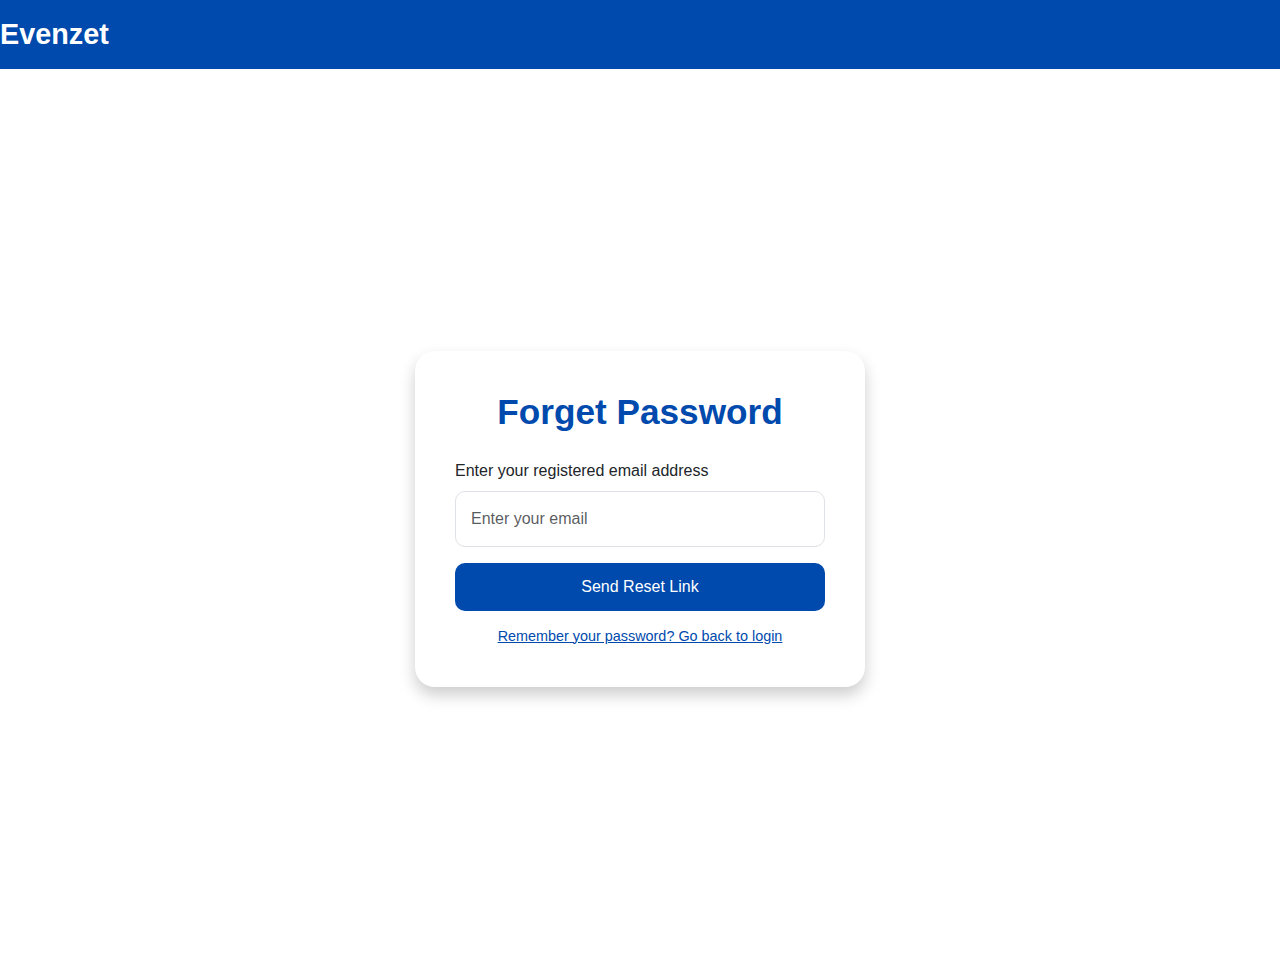
<file: OEMS-web-appp-main/OEMS-web-appp-main/Review 1/OEMS-web-app/webapp/forget-password.html>
<!DOCTYPE html>
<html lang="en">

<head>
    <meta charset="UTF-8">
    <meta name="viewport" content="width=device-width, initial-scale=1.0">
    <title>Forget Password - Evenzet</title>
    <!-- Bootstrap CSS -->
    <link href="https://cdn.jsdelivr.net/npm/bootstrap@5.3.0/dist/css/bootstrap.min.css" rel="stylesheet">
    <!-- Custom CSS -->
    <style>
        /* Page Background */
        body {
            background-image: url('https://www.example.com/your-background-image.jpg'); /* Replace with your background image URL */
            background-size: cover;
            background-position: center;
            height: 100vh;
            font-family: 'Arial', sans-serif;
        }

        /* Navbar */
        .navbar {
            background-color: #004aad;
        }

        .navbar-brand {
            color: white;
            font-size: 1.8rem;
            font-weight: bold;
        }

        .navbar-brand:hover {
            color: #ffb6c1;
        }

        /* Forget Password Form Styles */
        .forgot-password-container {
            display: flex;
            justify-content: center;
            align-items: center;
            height: 100vh;
        }

        .forgot-password-form {
            background-color: white;
            padding: 40px;
            border-radius: 20px;
            box-shadow: 0 8px 16px rgba(0, 0, 0, 0.2);
            width: 100%;
            max-width: 450px;
        }

        .form-title {
            font-size: 2.2rem;
            font-weight: bold;
            margin-bottom: 25px;
            text-align: center;
            color: #004aad;
        }

        .form-control {
            border-radius: 10px;
            padding: 15px;
            font-size: 1rem;
        }

        .btn-custom {
            width: 100%;
            border-radius: 10px;
            padding: 12px;
            font-size: 1rem;
            background-color: #004aad;
            color: white;
            border: none;
        }

        .btn-custom:hover {
            background-color: #0066cc;
        }

        .back-to-login {
            display: block;
            text-align: center;
            margin-top: 15px;
            font-size: 0.9rem;
            color: #004aad;
        }

        .back-to-login:hover {
            color: #ffb6c1;
        }

        .invalid-feedback {
            font-size: 0.9rem;
            color: red;
        }
    </style>
</head>

<body>
    <!-- Top Navbar -->
    <nav class="navbar navbar-expand-lg navbar-light">
        <a class="navbar-brand" href="#">Evenzet</a>
    </nav>

    <!-- Forget Password Form -->
    <div class="forgot-password-container">
        <div class="forgot-password-form">
            <h2 class="form-title">Forget Password</h2>
            <form id="forgetPasswordForm">
                <!-- Email Input -->
                <div class="mb-3">
                    <label for="email" class="form-label">Enter your registered email address</label>
                    <input type="email" class="form-control" id="email" placeholder="Enter your email" required>
                    <div class="invalid-feedback" id="emailError">Please enter a valid email address.</div>
                </div>
                <!-- Submit Button -->
                <button type="submit" class="btn-custom">Send Reset Link</button>
                <!-- Back to Login Link -->
                <a href="login.html" class="back-to-login">Remember your password? Go back to login</a>
            </form>
        </div>
    </div>

    <!-- JavaScript (Form Validation) -->
    <script>
        // Form Validation
        document.getElementById('forgetPasswordForm').addEventListener('submit', function (event) {
            event.preventDefault(); // Prevent form from submitting

            var email = document.getElementById('email');
            var valid = true;

            // Email Validation
            if (!email.value || !/\S+@\S+\.\S+/.test(email.value)) {
                document.getElementById('emailError').style.display = 'block';
                valid = false;
            } else {
                document.getElementById('emailError').style.display = 'none';
            }

            // If form is valid, send a reset link (for now, just show a success message)
            if (valid) {
                alert('Password reset link sent to ' + email.value);
                // Here, you can add your actual logic to send a password reset link (e.g., send to backend server)
            }
        });
    </script>

    <!-- Bootstrap JS and dependencies -->
    <script src="https://cdn.jsdelivr.net/npm/@popperjs/core@2.11.6/dist/umd/popper.min.js"></script>
    <script src="https://cdn.jsdelivr.net/npm/bootstrap@5.3.0/dist/js/bootstrap.min.js"></script>
</body>

</html>
</file>
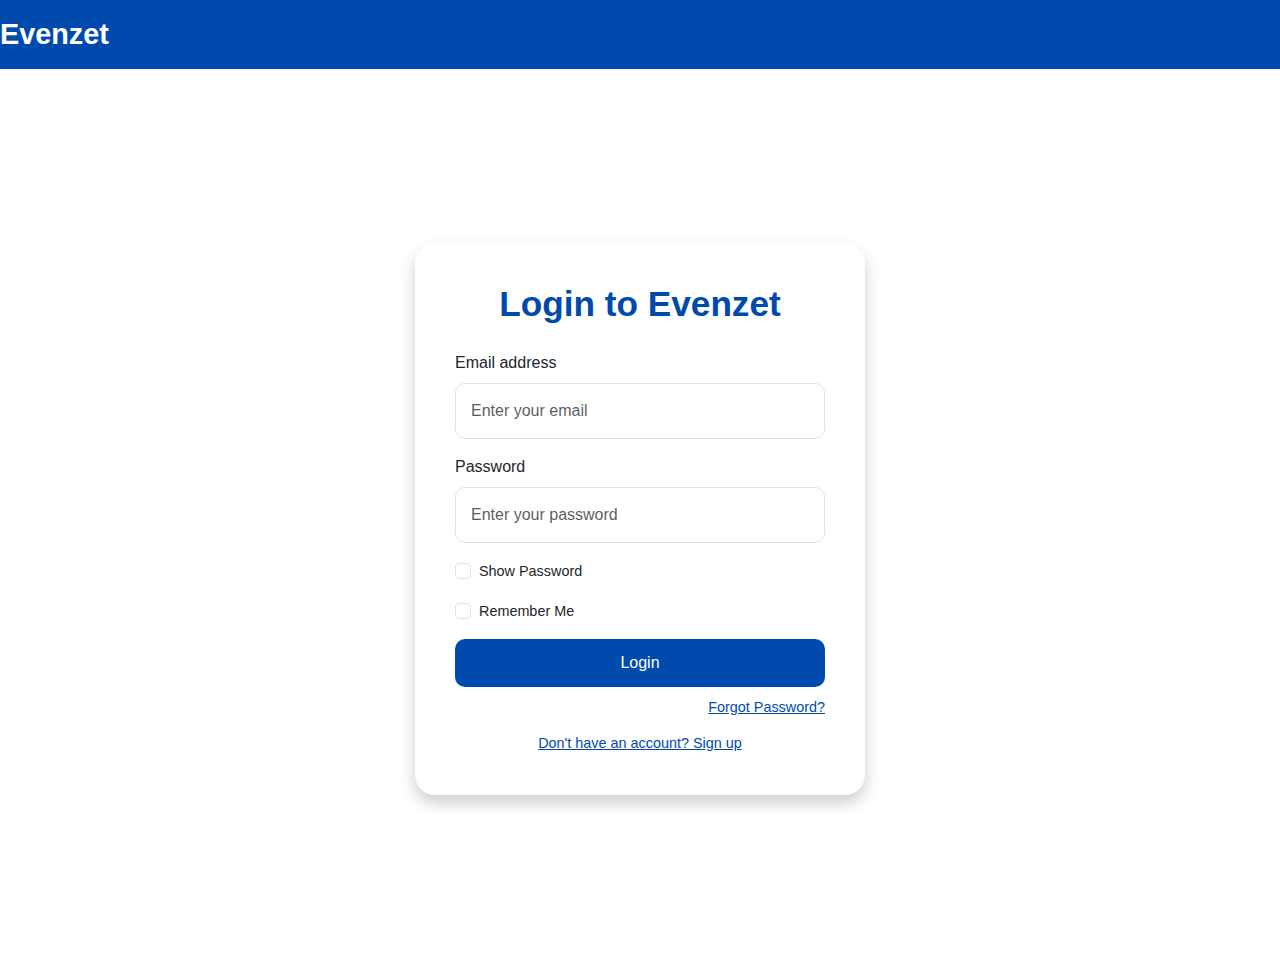
<file: OEMS-web-appp-main/OEMS-web-appp-main/Review 1/OEMS-web-app/webapp/login.html>
<!DOCTYPE html>
<html lang="en">

<head>
    <meta charset="UTF-8">
    <meta name="viewport" content="width=device-width, initial-scale=1.0">
    <title>Login - Evenzet</title>
    <!-- Bootstrap CSS -->
    <link href="https://cdn.jsdelivr.net/npm/bootstrap@5.3.0/dist/css/bootstrap.min.css" rel="stylesheet">
    <!-- Custom CSS -->
    <style>
        /* Page Background */
        body {
            background-image: url('https://www.example.com/your-background-image.jpg'); /* Replace with your background image URL */
            background-size: cover;
            background-position: center;
            height: 100vh;
            font-family: 'Arial', sans-serif;
        }

        /* Navbar */
        .navbar {
            background-color: #004aad;
        }

        .navbar-brand {
            color: white;
            font-size: 1.8rem;
            font-weight: bold;
        }

        .navbar-brand:hover {
            color: #ffb6c1;
        }

        /* Login Form Styles */
        .login-container {
            display: flex;
            justify-content: center;
            align-items: center;
            height: 100vh;
        }

        .login-form {
            background-color: white;
            padding: 40px;
            border-radius: 20px;
            box-shadow: 0 8px 16px rgba(0, 0, 0, 0.2);
            width: 100%;
            max-width: 450px;
        }

        .form-title {
            font-size: 2.2rem;
            font-weight: bold;
            margin-bottom: 25px;
            text-align: center;
            color: #004aad;
        }

        .form-control {
            border-radius: 10px;
            padding: 15px;
            font-size: 1rem;
        }

        .btn-custom {
            width: 100%;
            border-radius: 10px;
            padding: 12px;
            font-size: 1rem;
            background-color: #004aad;
            color: white;
            border: none;
        }

        .btn-custom:hover {
            background-color: #0066cc;
        }

        .forgot-password {
            display: block;
            text-align: right;
            font-size: 0.9rem;
            margin-top: 10px;
            color: #004aad;
        }

        .forgot-password:hover {
            color: #ffb6c1;
        }

        .sign-up-link {
            display: block;
            text-align: center;
            margin-top: 15px;
            font-size: 0.9rem;
            color: #004aad;
        }

        .sign-up-link:hover {
            color: #ffb6c1;
        }

        .remember-me-label {
            font-size: 0.9rem;
        }

        .invalid-feedback {
            font-size: 0.9rem;
            color: red;
        }

        .form-check-label {
            font-size: 0.9rem;
        }
    </style>
</head>

<body>
    <!-- Top Navbar -->
    <nav class="navbar navbar-expand-lg navbar-light">
        <a class="navbar-brand" href="#">Evenzet</a>
    </nav>

    <!-- Login Form -->
    <div class="login-container">
        <div class="login-form">
            <h2 class="form-title">Login to Evenzet</h2>
            <form id="loginForm">
                <!-- Email Input -->
                <div class="mb-3">
                    <label for="email" class="form-label">Email address</label>
                    <input type="email" class="form-control" id="email" placeholder="Enter your email" required>
                    <div class="invalid-feedback" id="emailError">Please enter a valid email address.</div>
                </div>
                <!-- Password Input -->
                <div class="mb-3">
                    <label for="password" class="form-label">Password</label>
                    <input type="password" class="form-control" id="password" placeholder="Enter your password" required>
                    <div class="invalid-feedback" id="passwordError">Password is required.</div>
                </div>
                <!-- Show Password Checkbox -->
                <div class="mb-3 form-check">
                    <input type="checkbox" class="form-check-input" id="showPassword">
                    <label class="form-check-label remember-me-label" for="showPassword">Show Password</label>
                </div>
                <!-- Remember Me Checkbox -->
                <div class="mb-3 form-check">
                    <input type="checkbox" class="form-check-input" id="rememberMe">
                    <label class="form-check-label remember-me-label" for="rememberMe">Remember Me</label>
                </div>
                <!-- Submit Button -->
                <button type="submit" class="btn-custom">Login</button>
                <!-- Forgot Password Link -->
                <a href="#" class="forgot-password">Forgot Password?</a>
                <!-- Sign Up Link -->
                <a href="signup.html" class="sign-up-link">Don't have an account? Sign up</a>
            </form>
        </div>
    </div>

    <!-- JavaScript (Form Validation and Show Password) -->
    <script>
        // Show Password Toggle
        document.getElementById('showPassword').addEventListener('change', function () {
            var passwordField = document.getElementById('password');
            if (this.checked) {
                passwordField.type = 'text';
            } else {
                passwordField.type = 'password';
            }
        });

        // Form Validation
        document.getElementById('loginForm').addEventListener('submit', function (event) {
            event.preventDefault(); // Prevent form from submitting

            var email = document.getElementById('email');
            var password = document.getElementById('password');
            var valid = true;

            // Email Validation
            if (!email.value || !/\S+@\S+\.\S+/.test(email.value)) {
                document.getElementById('emailError').style.display = 'block';
                valid = false;
            } else {
                document.getElementById('emailError').style.display = 'none';
            }

            // Password Validation
            if (!password.value) {
                document.getElementById('passwordError').style.display = 'block';
                valid = false;
            } else {
                document.getElementById('passwordError').style.display = 'none';
            }

            // If form is valid, submit (for now, just log the user)
            if (valid) {
                alert('Login successful!');
                // Here you can redirect to the dashboard or perform further actions
            }
        });
    </script>

    <!-- Bootstrap JS and dependencies -->
    <script src="https://cdn.jsdelivr.net/npm/@popperjs/core@2.11.6/dist/umd/popper.min.js"></script>
    <script src="https://cdn.jsdelivr.net/npm/bootstrap@5.3.0/dist/js/bootstrap.min.js"></script>
</body>

</html>
</file>
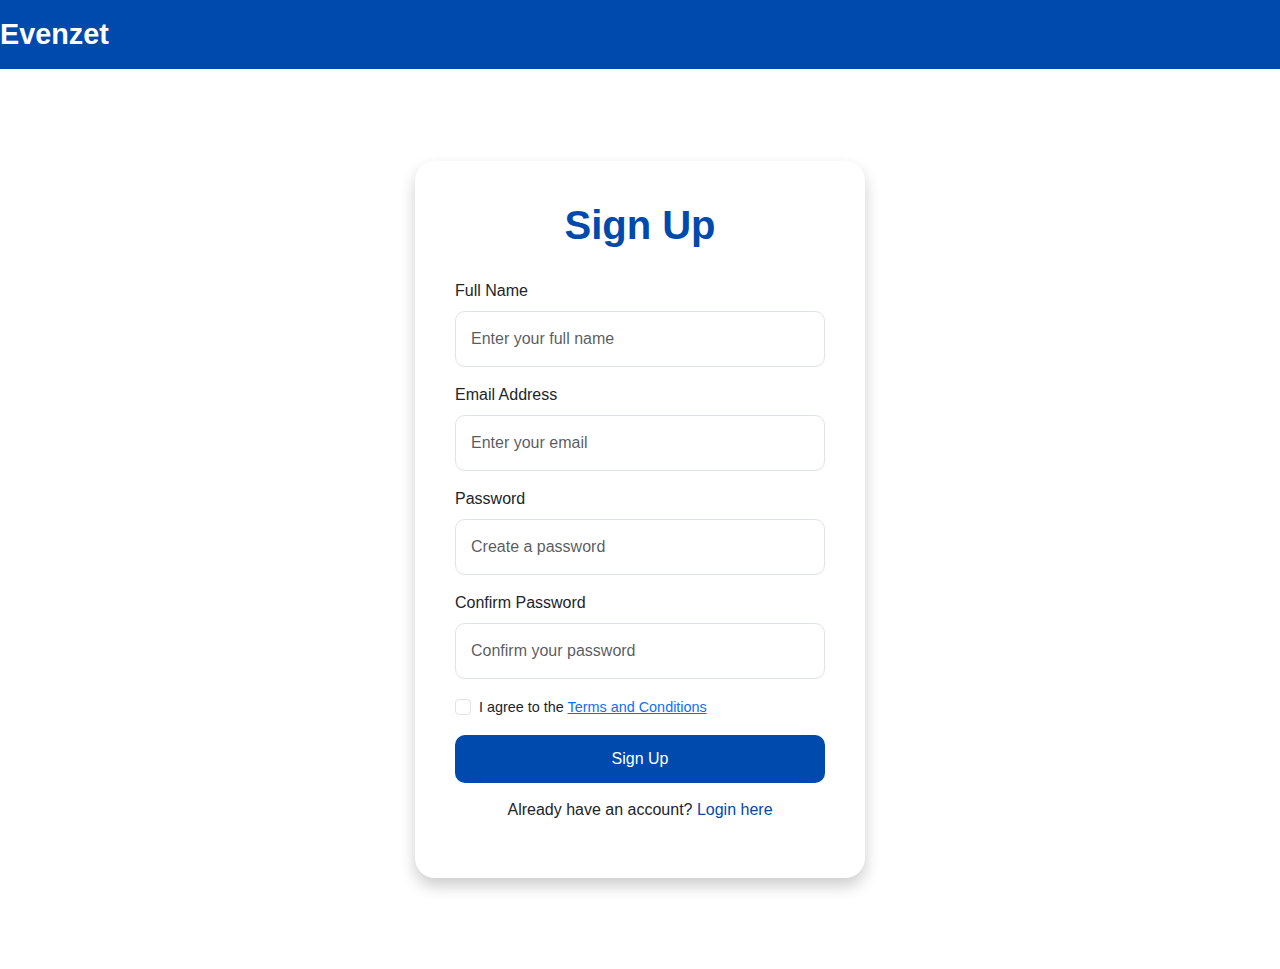
<file: OEMS-web-appp-main/OEMS-web-appp-main/Review 1/OEMS-web-app/webapp/signup.html>
<!DOCTYPE html>
<html lang="en">

<head>
    <meta charset="UTF-8">
    <meta name="viewport" content="width=device-width, initial-scale=1.0">
    <title>Sign Up - Evenzet</title>
    <!-- Bootstrap CSS -->
    <link href="https://cdn.jsdelivr.net/npm/bootstrap@5.3.0/dist/css/bootstrap.min.css" rel="stylesheet">
    <!-- Custom CSS -->
    <style>
        /* Page Background */
        body {
            background-image: url('https://www.example.com/your-background-image.jpg'); /* Replace with your background image URL */
            background-size: cover;
            background-position: center;
            height: 100vh;
            font-family: 'Arial', sans-serif;
        }

        /* Navbar */
        .navbar {
            background-color: #004aad;
        }

        .navbar-brand {
            color: white;
            font-size: 1.8rem;
            font-weight: bold;
        }

        .navbar-brand:hover {
            color: #ffb6c1;
        }

        /* Signup Form Styles */
        .signup-container {
            display: flex;
            justify-content: center;
            align-items: center;
            height: 100vh;
        }

        .signup-form {
            background-color: white;
            padding: 40px;
            border-radius: 20px;
            box-shadow: 0 8px 16px rgba(0, 0, 0, 0.2);
            width: 100%;
            max-width: 450px;
        }

        .form-title {
            font-size: 2.5rem;
            font-weight: bold;
            margin-bottom: 30px;
            text-align: center;
            color: #004aad;
        }

        .form-control {
            border-radius: 10px;
            padding: 15px;
            font-size: 1rem;
        }

        .btn-custom {
            width: 100%;
            border-radius: 10px;
            padding: 12px;
            font-size: 1rem;
            background-color: #004aad;
            color: white;
            border: none;
        }

        .btn-custom:hover {
            background-color: #0066cc;
        }

        .form-footer {
            text-align: center;
            margin-top: 15px;
        }

        .form-footer a {
            color: #004aad;
            text-decoration: none;
        }

        .form-footer a:hover {
            color: #ffb6c1;
        }

        .invalid-feedback {
            font-size: 0.9rem;
            color: red;
        }

        .form-check-label {
            font-size: 0.9rem;
        }
    </style>
</head>

<body>
    <!-- Top Navbar -->
    <nav class="navbar navbar-expand-lg navbar-light">
        <a class="navbar-brand" href="#">Evenzet</a>
    </nav>

    <!-- Signup Form -->
    <div class="signup-container">
        <div class="signup-form">
            <h2 class="form-title">Sign Up</h2>
            <form id="signupForm">
                <!-- Full Name Input -->
                <div class="mb-3">
                    <label for="fullName" class="form-label">Full Name</label>
                    <input type="text" class="form-control" id="fullName" placeholder="Enter your full name" required>
                    <div class="invalid-feedback" id="nameError">Please enter a valid name.</div>
                </div>
                <!-- Email Input -->
                <div class="mb-3">
                    <label for="email" class="form-label">Email Address</label>
                    <input type="email" class="form-control" id="email" placeholder="Enter your email" required>
                    <div class="invalid-feedback" id="emailError">Please enter a valid email address.</div>
                </div>
                <!-- Password Input -->
                <div class="mb-3">
                    <label for="password" class="form-label">Password</label>
                    <input type="password" class="form-control" id="password" placeholder="Create a password" required>
                    <div class="invalid-feedback" id="passwordError">Please enter a valid password.</div>
                </div>
                <!-- Confirm Password Input -->
                <div class="mb-3">
                    <label for="confirmPassword" class="form-label">Confirm Password</label>
                    <input type="password" class="form-control" id="confirmPassword" placeholder="Confirm your password" required>
                    <div class="invalid-feedback" id="confirmPasswordError">Passwords do not match.</div>
                </div>
                <!-- Terms and Conditions -->
                <div class="form-check mb-3">
                    <input type="checkbox" class="form-check-input" id="terms" required>
                    <label class="form-check-label" for="terms">I agree to the <a href="#">Terms and Conditions</a></label>
                </div>
                <!-- Sign Up Button -->
                <button type="submit" class="btn-custom">Sign Up</button>
                <!-- Sign Up Footer -->
                <div class="form-footer">
                    <p>Already have an account? <a href="login.html">Login here</a></p>
                </div>
            </form>
        </div>
    </div>

    <!-- JavaScript (Form Validation) -->
    <script>
        // Form Validation
        document.getElementById('signupForm').addEventListener('submit', function (event) {
            event.preventDefault(); // Prevent form from submitting

            var valid = true;

            // Full Name Validation
            var fullName = document.getElementById('fullName');
            if (!fullName.value || fullName.value.length < 3) {
                document.getElementById('nameError').style.display = 'block';
                valid = false;
            } else {
                document.getElementById('nameError').style.display = 'none';
            }

            // Email Validation
            var email = document.getElementById('email');
            var emailPattern = /\S+@\S+\.\S+/;
            if (!email.value || !emailPattern.test(email.value)) {
                document.getElementById('emailError').style.display = 'block';
                valid = false;
            } else {
                document.getElementById('emailError').style.display = 'none';
            }

            // Password Validation
            var password = document.getElementById('password');
            if (!password.value || password.value.length < 6) {
                document.getElementById('passwordError').style.display = 'block';
                valid = false;
            } else {
                document.getElementById('passwordError').style.display = 'none';
            }

            // Confirm Password Validation
            var confirmPassword = document.getElementById('confirmPassword');
            if (confirmPassword.value !== password.value) {
                document.getElementById('confirmPasswordError').style.display = 'block';
                valid = false;
            } else {
                document.getElementById('confirmPasswordError').style.display = 'none';
            }

            // If form is valid, show success message
            if (valid) {
                alert('Sign Up Successful!');
                // You can now submit the form or handle it with your backend logic
            }
        });
    </script>

    <!-- Bootstrap JS and dependencies -->
    <script src="https://cdn.jsdelivr.net/npm/@popperjs/core@2.11.6/dist/umd/popper.min.js"></script>
    <script src="https://cdn.jsdelivr.net/npm/bootstrap@5.3.0/dist/js/bootstrap.min.js"></script>
</body>

</html>
</file>
